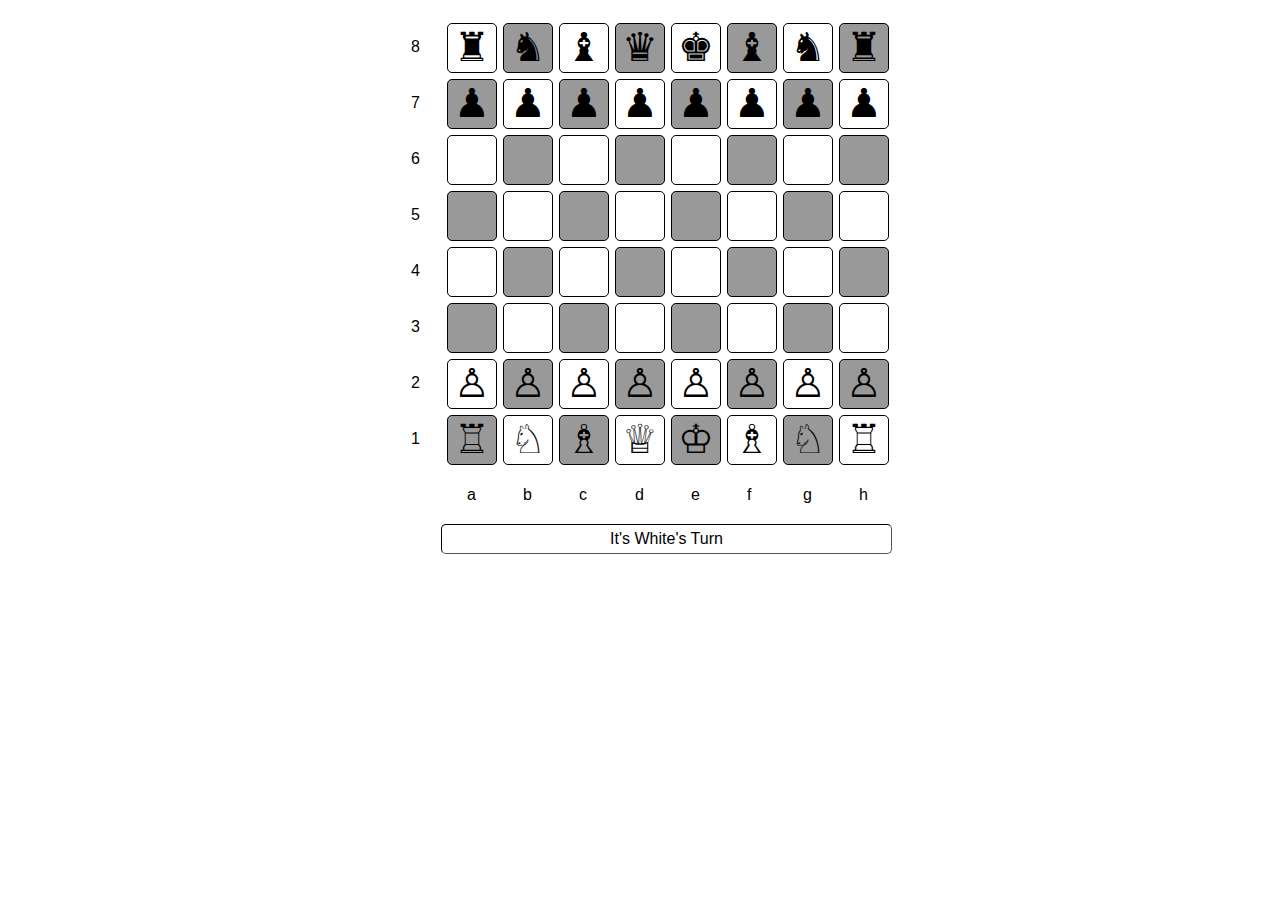
<file: ValeChess/Index.html>
<!DOCTYPE html>
<html lang="en">

<head>
  <meta charset="UTF-8">
  <meta http-equiv="X-UA-Compatible" content="IE=edge">
  <meta name="viewport" content="width=device-width, initial-scale=1.0">
  <title>ValeChess</title>
  <link rel="stylesheet" href="ValeChess.css">
</head>

<body>
  <div id="game">
    <!-- row eight -->
    <div class="cellprefix">8</div>
    <div class="gamecell" id="1_8"></div>
    <div class="gamecell grey" id="2_8"></div>
    <div class="gamecell" id="3_8"></div>
    <div class="gamecell grey" id="4_8"></div>
    <div class="gamecell" id="5_8"></div>
    <div class="gamecell grey" id="6_8"></div>
    <div class="gamecell" id="7_8"></div>
    <div class="gamecell grey" id="8_8"></div>
    <!-- row seven -->
    <div class="cellprefix">7</div>
    <div class="gamecell grey" id="1_7"></div>
    <div class="gamecell" id="2_7"></div>
    <div class="gamecell grey" id="3_7"></div>
    <div class="gamecell" id="4_7"></div>
    <div class="gamecell grey" id="5_7"></div>
    <div class="gamecell" id="6_7"></div>
    <div class="gamecell grey" id="7_7"></div>
    <div class="gamecell" id="8_7"></div>
    <!-- row six -->
    <div class="cellprefix">6</div>
    <div class="gamecell" id="1_6"></div>
    <div class="gamecell grey" id="2_6"></div>
    <div class="gamecell" id="3_6"></div>
    <div class="gamecell grey" id="4_6"></div>
    <div class="gamecell" id="5_6"></div>
    <div class="gamecell grey" id="6_6"></div>
    <div class="gamecell" id="7_6"></div>
    <div class="gamecell grey" id="8_6"></div>
    <!-- row five -->
    <div class="cellprefix">5</div>
    <div class="gamecell grey" id="1_5"></div>
    <div class="gamecell" id="2_5"></div>
    <div class="gamecell grey" id="3_5"></div>
    <div class="gamecell" id="4_5"></div>
    <div class="gamecell grey" id="5_5"></div>
    <div class="gamecell" id="6_5"></div>
    <div class="gamecell grey" id="7_5"></div>
    <div class="gamecell" id="8_5"></div>
    <!-- row four -->
    <div class="cellprefix">4</div>
    <div class="gamecell" id="1_4"></div>
    <div class="gamecell grey" id="2_4"></div>
    <div class="gamecell" id="3_4"></div>
    <div class="gamecell grey" id="4_4"></div>
    <div class="gamecell" id="5_4"></div>
    <div class="gamecell grey" id="6_4"></div>
    <div class="gamecell" id="7_4"></div>
    <div class="gamecell grey" id="8_4"></div>
    <!-- row three -->
    <div class="cellprefix">3</div>
    <div class="gamecell grey" id="1_3"></div>
    <div class="gamecell" id="2_3"></div>
    <div class="gamecell grey" id="3_3"></div>
    <div class="gamecell" id="4_3"></div>
    <div class="gamecell grey" id="5_3"></div>
    <div class="gamecell" id="6_3"></div>
    <div class="gamecell grey" id="7_3"></div>
    <div class="gamecell" id="8_3"></div>
    <!-- row two -->
    <div class="cellprefix">2</div>
    <div class="gamecell" id="1_2"></div>
    <div class="gamecell grey" id="2_2"></div>
    <div class="gamecell" id="3_2"></div>
    <div class="gamecell grey" id="4_2"></div>
    <div class="gamecell" id="5_2"></div>
    <div class="gamecell grey" id="6_2"></div>
    <div class="gamecell" id="7_2"></div>
    <div class="gamecell grey" id="8_2"></div>
    <!-- row one -->
    <div class="cellprefix">1</div>
    <div class="gamecell grey" id="1_1"></div>
    <div class="gamecell" id="2_1"></div>
    <div class="gamecell grey" id="3_1"></div>
    <div class="gamecell" id="4_1"></div>
    <div class="gamecell grey" id="5_1"></div>
    <div class="gamecell" id="6_1"></div>
    <div class="gamecell grey" id="7_1"></div>
    <div class="gamecell" id="8_1"></div>
    <div class="cellprefix"></div>
    <div class="cellprefix">a</div>
    <div class="cellprefix">b</div>
    <div class="cellprefix">c</div>
    <div class="cellprefix">d</div>
    <div class="cellprefix">e</div>
    <div class="cellprefix">f</div>
    <div class="cellprefix">g</div>
    <div class="cellprefix">h</div>
    <div id="turn">It's White's Turn</div>
  </div>


  <script src='https://cdnjs.cloudflare.com/ajax/libs/jquery/3.2.1/jquery.min.js'></script>
  <script src="ValeChess.js"></script>
</body>

</html>
</file>
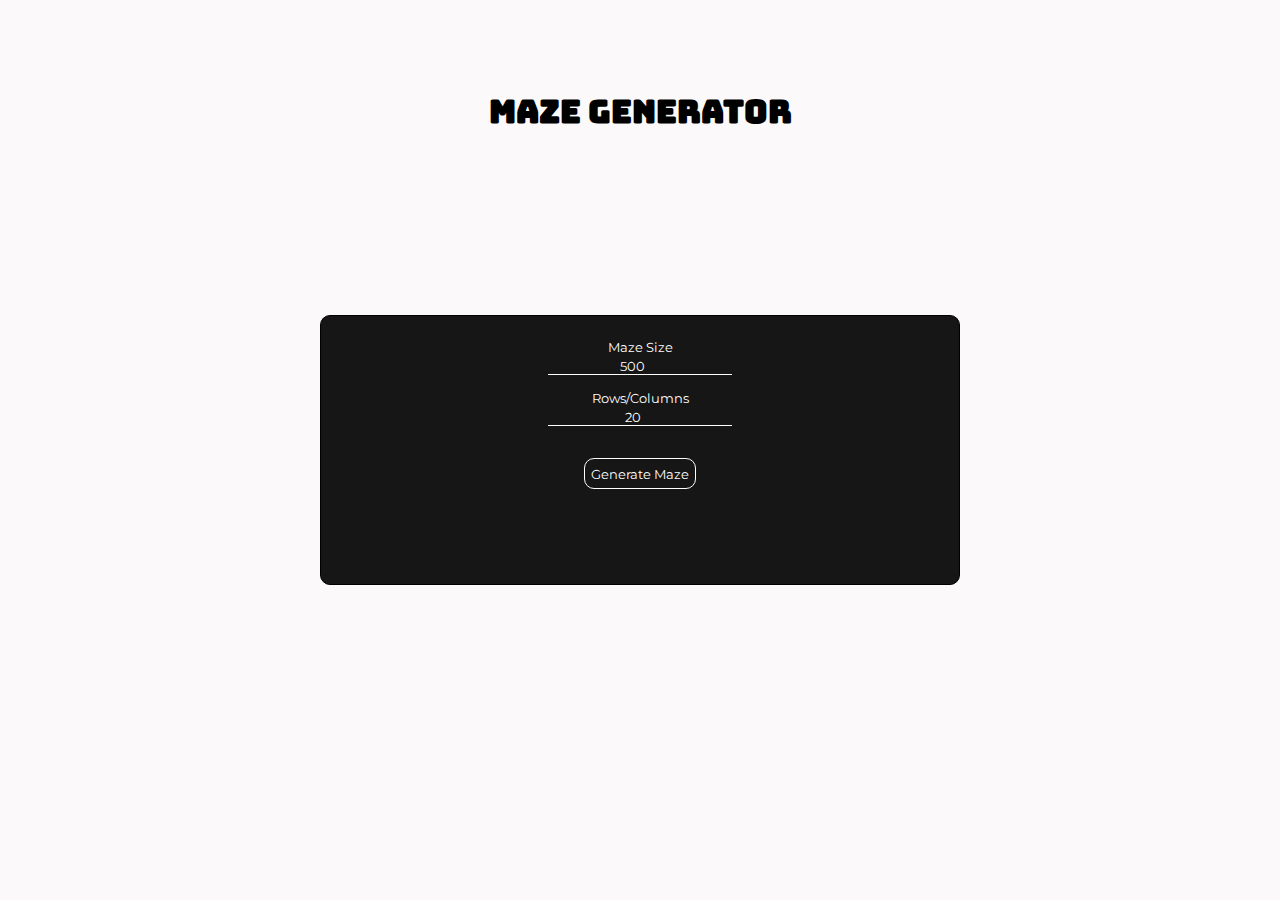
<file: ValeMaze/Index.html>
<!DOCTYPE html>
<html lang="en">

<head>
  <meta charset="UTF-8" />
  <link href="https://fonts.googleapis.com/css2?family=Bungee+Inline&display=swap" rel="stylesheet">
  <link href="https://fonts.googleapis.com/css2?family=Montserrat:wght@500&display=swap" rel="stylesheet">
  <meta name="viewport" content="width=device-width, initial-scale=1.0" />
  <link rel="stylesheet" href="ValeMaze.css" />
  <title>ValeMaze</title>
</head>

<body>

  <h1 class="title">Maze Generator</h1>

  <div class="complete">
    <h3>Maze Completed.</h3>
    <button class="replay" id="submit">Play again</button>
    <button class="close" id="submit">Close</button>
  </div>

  <form id="settings" action="">
    <p>Maze Size</p>
    <input id="size" type="number" value="500" /></br>
    <p>Rows/Columns</p>
    <input id="number" type="number" value="20" /></br>
    <input id="submit" type="submit" value="Generate Maze">
  </form>

  <canvas class="maze"></canvas>

  <script src="ValeMaze.js"></script>
  <script src="ValeMSet.js"></script>
</body>

</html>
</file>
<file: ValeChess/ValeChess.css>
html,
body {
  width: 100%;
  height: 100%;
  padding: 0;
  margin: 0;
  font-family: sans-serif;
}

div * {
  padding: 0;
  margin: 0;
  box-sizing: border-box;
}

#turn {
  max-width: 451px;
  max-height: 30px;
  width: 100%;
  height: 100%;
  position: relative;
  float: right;
  border-radius: 5px;
  border: 1px solid rgb(0, 0, 0);
  border-style: inset;
  text-align: center;
  padding: 5px 0 0 0;
  background: #fff;
  transition: .85s linear;
}

.turnhighlight {
  background: #5cb85c !important;
  color: #fff;
}

#game {
  max-width: 504px;
  max-height: 504px;
  width: 100%;
  height: 100%;
  position: relative;
  margin: 20px auto;
}

.cellprefix {
  width: 100%;
  height: 100%;
  max-width: 50px;
  max-height: 50px;
  float: left;
  margin: 3px;
  padding: 15px 0 0 20px;
}

.gamecell {
  border: 1px solid #000;
  width: 100%;
  height: 100%;
  max-width: 50px;
  max-height: 50px;
  float: left;
  margin: 3px;
  transition: all 0.5s ease-in-out;
  border-radius: 5px;
  font-size: 30pt;
  padding: 0 0 0 6px;
  cursor: pointer;
  z-index: 1;
}

.gamecell:hover {
  color: #fff;
  background: rgba(37, 88, 228, 0.712);
  z-index: 2;
  transform: translate(10px, -10px);
  animation: neonBlueText 1.5s ease-in-out infinite alternate;
}

.grey {
  background: rgba(128, 128, 128, 0.801);
}

.green {
  /*background: green !important;*/
  background: rgb(65, 161, 73) !important;
}

.neonblue_txt {
  animation: neonBlueText 1.5s ease-in-out infinite alternate;
}

.neonorange_txt {
  animation: neonOrangeText 1.5s ease-in-out infinite alternate;
}

.neongreen_txt {
  animation: neonGreenText 1.5s ease-in-out infinite alternate;
}

/* --- N E O N    T E X T --- */
@keyframes neonBlueText {
  from {
    text-shadow: 0 0 10px #fff, 0 0 20px #fff, 0 0 30px #fff, 0 0 40px #228dff,
      0 0 70px #228dff, 0 0 80px #228dff, 0 0 100px #228dff, 0 0 150px #228dff;
  }

  to {
    text-shadow: 0 0 5px #fff, 0 0 10px #fff, 0 0 15px #fff, 0 0 20px #228dff,
      0 0 35px #228dff, 0 0 40px #228dff, 0 0 50px #228dff, 0 0 75px #228dff;
  }
}

@keyframes neonOrangeText {
  from {
    text-shadow: 0 0 10px #fff, 0 0 20px #fff, 0 0 30px #fff, 0 0 40px #ff9900,
      0 0 70px #ff9900, 0 0 80px #ff9900, 0 0 100px #ff9900, 0 0 150px #ff9900;
  }

  to {
    text-shadow: 0 0 5px #fff, 0 0 10px #fff, 0 0 15px #fff, 0 0 20px #ff9900,
      0 0 35px #ff9900, 0 0 40px #ff9900, 0 0 50px #ff9900, 0 0 75px #ff9900;
  }
}

@keyframes neonGreenText {
  from {
    text-shadow: 0 0 10px #fff, 0 0 20px #fff, 0 0 30px #fff, 0 0 40px #b6ff00,
      0 0 70px #b6ff00, 0 0 80px #b6ff00, 0 0 100px #b6ff00, 0 0 150px #b6ff00;
  }

  to {
    text-shadow: 0 0 5px #fff, 0 0 10px #fff, 0 0 15px #fff, 0 0 20px #b6ff00,
      0 0 35px #b6ff00, 0 0 40px #b6ff00, 0 0 50px #b6ff00, 0 0 75px #b6ff00;
  }
}

/* --- N E O N --- */

/* animation: neon 1.5s ease-in-out infinite alternate; */

@keyframes neonBlue {
  from {
    box-shadow: 0 0 10px #fff, 0 0 20px #fff, 0 0 30px #fff, 0 0 40px #228dff,
      0 0 70px #228dff, 0 0 80px #228dff, 0 0 100px #228dff, 0 0 150px #228dff;
  }

  to {
    box-shadow: 0 0 5px #fff, 0 0 10px #fff, 0 0 15px #fff, 0 0 20px #228dff,
      0 0 35px #228dff, 0 0 40px #228dff, 0 0 50px #228dff, 0 0 75px #228dff;
  }
}

/*! * * * * * * * * * * * * * * * * * * * *\  
  CSShake :: shake-little
  v1.5.0
  CSS classes to move your DOM
  (c) 2015 @elrumordelaluz
  http://elrumordelaluz.github.io/csshake/
  Licensed under MIT
\* * * * * * * * * * * * * * * * * * * * */
.shake-little {
  display: inline-block;
  transform-origin: center center;
}

.shake-freeze,
.shake-constant.shake-constant--hover:hover,
.shake-trigger:hover .shake-constant.shake-constant--hover {
  animation-play-state: paused;
}

.shake-freeze:hover,
.shake-trigger:hover .shake-freeze,
.shake-little:hover,
.shake-trigger:hover .shake-little {
  animation-play-state: running;
}

@keyframes shake-little {
  2% {
    transform: translate(1px, 0px) rotate(0.5deg);
  }

  4% {
    transform: translate(1px, 0px) rotate(0.5deg);
  }

  6% {
    transform: translate(1px, 1px) rotate(0.5deg);
  }

  8% {
    transform: translate(0px, 0px) rotate(0.5deg);
  }

  10% {
    transform: translate(1px, 0px) rotate(0.5deg);
  }

  12% {
    transform: translate(0px, 0px) rotate(0.5deg);
  }

  14% {
    transform: translate(1px, 1px) rotate(0.5deg);
  }

  16% {
    transform: translate(0px, 1px) rotate(0.5deg);
  }

  18% {
    transform: translate(1px, 0px) rotate(0.5deg);
  }

  20% {
    transform: translate(0px, 1px) rotate(0.5deg);
  }

  22% {
    transform: translate(0px, 0px) rotate(0.5deg);
  }

  24% {
    transform: translate(0px, 0px) rotate(0.5deg);
  }

  26% {
    transform: translate(1px, 1px) rotate(0.5deg);
  }

  28% {
    transform: translate(0px, 1px) rotate(0.5deg);
  }

  30% {
    transform: translate(0px, 0px) rotate(0.5deg);
  }

  32% {
    transform: translate(1px, 1px) rotate(0.5deg);
  }

  34% {
    transform: translate(0px, 1px) rotate(0.5deg);
  }

  36% {
    transform: translate(0px, 1px) rotate(0.5deg);
  }

  38% {
    transform: translate(0px, 0px) rotate(0.5deg);
  }

  40% {
    transform: translate(1px, 0px) rotate(0.5deg);
  }

  42% {
    transform: translate(0px, 1px) rotate(0.5deg);
  }

  44% {
    transform: translate(0px, 1px) rotate(0.5deg);
  }

  46% {
    transform: translate(0px, 0px) rotate(0.5deg);
  }

  48% {
    transform: translate(1px, 0px) rotate(0.5deg);
  }

  50% {
    transform: translate(1px, 1px) rotate(0.5deg);
  }

  52% {
    transform: translate(0px, 0px) rotate(0.5deg);
  }

  54% {
    transform: translate(1px, 1px) rotate(0.5deg);
  }

  56% {
    transform: translate(0px, 1px) rotate(0.5deg);
  }

  58% {
    transform: translate(1px, 0px) rotate(0.5deg);
  }

  60% {
    transform: translate(1px, 1px) rotate(0.5deg);
  }

  62% {
    transform: translate(0px, 1px) rotate(0.5deg);
  }

  64% {
    transform: translate(0px, 0px) rotate(0.5deg);
  }

  66% {
    transform: translate(1px, 0px) rotate(0.5deg);
  }

  68% {
    transform: translate(0px, 0px) rotate(0.5deg);
  }

  70% {
    transform: translate(1px, 0px) rotate(0.5deg);
  }

  72% {
    transform: translate(1px, 1px) rotate(0.5deg);
  }

  74% {
    transform: translate(1px, 1px) rotate(0.5deg);
  }

  76% {
    transform: translate(0px, 0px) rotate(0.5deg);
  }

  78% {
    transform: translate(0px, 0px) rotate(0.5deg);
  }

  80% {
    transform: translate(1px, 0px) rotate(0.5deg);
  }

  82% {
    transform: translate(1px, 1px) rotate(0.5deg);
  }

  84% {
    transform: translate(0px, 1px) rotate(0.5deg);
  }

  86% {
    transform: translate(1px, 1px) rotate(0.5deg);
  }

  88% {
    transform: translate(1px, 1px) rotate(0.5deg);
  }

  90% {
    transform: translate(0px, 1px) rotate(0.5deg);
  }

  92% {
    transform: translate(1px, 0px) rotate(0.5deg);
  }

  94% {
    transform: translate(1px, 0px) rotate(0.5deg);
  }

  96% {
    transform: translate(1px, 0px) rotate(0.5deg);
  }

  98% {
    transform: translate(1px, 1px) rotate(0.5deg);
  }

  0%,
  100% {
    transform: translate(0, 0) rotate(0);
  }
}

.shake-little:hover,
.shake-trigger:hover .shake-little,
.shake-little.shake-freeze,
.shake-little.shake-constant {
  animation-name: shake-little;
  animation-duration: 100ms;
  animation-timing-function: ease-in-out;
  animation-iteration-count: infinite;
}
</file>
<file: ValeMaze/ValeMaze.css>
* {
  margin: 0;
  padding: 0;
  box-sizing: border-box;
  font-family: "Montserrat", sans-serif;
  color: #ffffff;
}

body {
  background-color: #fbf9f9;
}

.maze {
  position: absolute;
  left: 50%;
  top: 50%;
  transform: translate(-50%, -50%);
}

#settings {
  position: absolute;
  padding: 1.5rem;
  top: 50%;
  left: 50%;
  width: 50%;
  height: 30%;
  transform: translate(-50%, -50%);
  text-align: center;
  border: 1px solid black;
  border-radius: 10px;
  background-color: #161616;
  font-size: 0.8rem;
  z-index: 2;
}

input {
  margin-bottom: 1rem;
  background-color: #161616;
  text-align: center;
  border: none;
  border-bottom: 1px solid #ffffff;
  margin-top: 0.2rem;
}

#submit {
  background-color: #161616;
  border: 1px solid #ffffff;
  border-radius: 10px;
  padding: 0.4rem;
  cursor: pointer;
  margin: 1rem;
}

#submit:hover {
  opacity: 0.7;
}

.complete {
  display: none;
  position: absolute;
  top: 50%;
  left: 50%;
  transform: translate(-50%, -50%);
  width: 50%;
  height: 30%;
  background: #000000;
  z-index: 4;
  padding: 2rem;
  text-align: center;
  border-radius: 10px;
}

.title {
  position: absolute;
  left: 50%;
  transform: translateX(-50%);
  top: 10%;
  color: #000000;
  font-family: "Bungee Inline", cursive;
}
</file>
